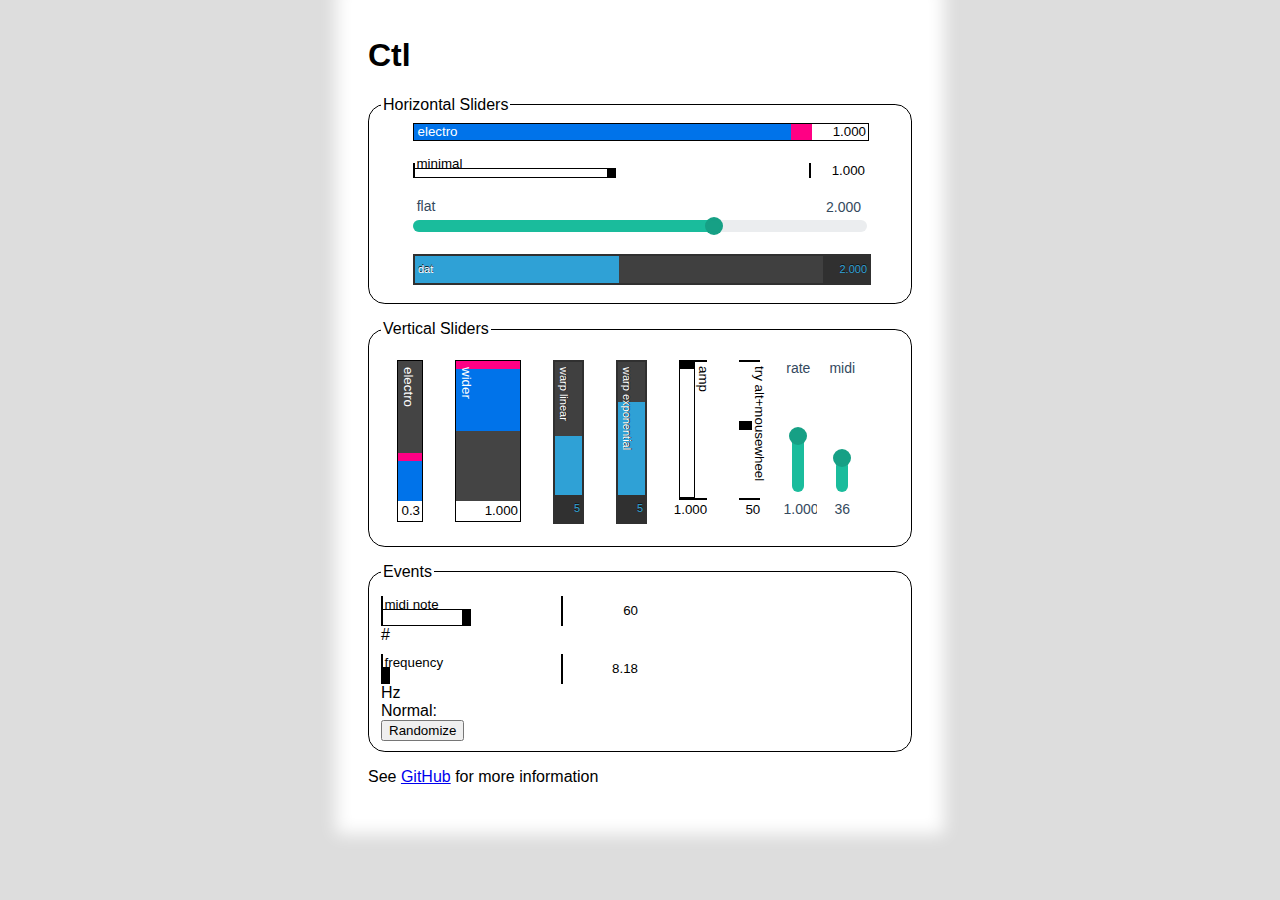
<file: index.html>
<!DOCTYPE html lang="en">
<html>
<head>
<link rel="stylesheet" href="ctl.css" />
<link rel="stylesheet" href="ctlthemes.css" />
<script type="text/javascript" src="ctl.js"></script>
<style>
body, html {
	font: 12pt Helvetica, Arial, sans-serif;	
	margin: 0; padding: 0; 
	width: 100%; 
	height: 100%;
	background: #ddd;
		
}
#content {
	background: #fff;
	width: 34rem;
	max-width: 100%;
	padding: 1rem;
	overflow: visible;
	margin: 0 auto;
	box-shadow: 0 0 1rem 1rem #FFF;
}

fieldset {
	border: 1px solid black;
	border-radius: 2ex;
	margin: 1rem auto;
}

ul {
	list-style-type: none;
	padding: 0;
	margin: 0;
}


ul li {
	box-sizing: border-box;
}

ul.horizontal li {
	width: 100%;
	padding: 4px 2rem;	
}

ul.vertical li {
	float: left;
	height: 10rem;
	margin: 1rem;
}

.vertical:after {
	 visibility: hidden;
	 display: block;
	 font-size: 0;
	 content: " ";
	 clear: both;
	 height: 0;
}

.vertical > li > .ctl-box {
	height: 100%;
}
</style>
</head>
<body>
	<div id="content">
		<h1>Ctl</h1>
		<fieldset>
			<legend>Horizontal Sliders</legend>
			<ul class="horizontal">
				<li><input type="range" width="100%" max="1" label="electro" theme="electro" /></li>
				<li><input type="range" width="100%" max="2" label="minimal" theme="minimal" /></li>
				<li><input type="range" width="100%" max="3" label="flat" theme="flat" /></li>
				<li><input type="range" width="100%" max="4" label="dat" theme="dat" /></li>
			</ul>
			
		</fieldset>
			
		<fieldset>
			<legend>Vertical Sliders</legend>
			<ul class="vertical">
				<li><input type="range" direction="vertical" label="electro" theme="electro" value=0.3 step=0.1 spec="unipolar" /></li>
				<li><input type="range" width="80px" direction="vertical" label="wider" theme="electro" spec="bipolar" /></li>
				<li><input type="range" direction="vertical" label="warp linear" theme="dat" value="5" min="1" max="10" step="1" warp="lin" /></li>
				<li><input type="range" direction="vertical" label="warp exponential" theme="dat" value="5" min="1" max="10" step="1" warp="exp" /></li>
				<li><input type="range" width="4ex" direction="vertical" label="amp" theme="minimal" spec="amp" /></li>
				<li><input type="range" direction="vertical" label="try alt+mousewheel" theme="minimal" spec="integer" /></li>
				<li><input type="range" direction="vertical" label="rate" theme="flat" spec="rate" value=1 /></li>
				<li><input type="range" direction="vertical" label="midi" theme="flat" spec="midi" value="36" /></li>
			</ul>
		</fieldset>
		<fieldset>
			<legend>Events</legend>
			<div>
				<div id="midi" style="display: block; width: 50%;"></div> #
				<div id="freq" style="display: block; width: 50%;"></div> Hz
			</div>
			<div id="test"></div>
			<div id="normal">Normal: </div>
			<button id="button">Randomize</button>
			
		</fieldset>
		<p>See <a href="http://github.com/lselden/CVSlider">GitHub</a> for more information</p>
		<script>
			/** take all inputs defined above and convert them to Ctls.  options will automatically be populated from element attributes **/
			
			var sliders = [];
			
			// selecting non-cv-input inputs, to avoid iterating over already-created sliders
			// IE 9 automatically converts inputs to type=text
			//var nodes = document.querySelectorAll('input[type=range], input[type=number]:not(.cv-input)');
			var nodes = document.querySelectorAll('input:not(.ctl-input)');
			for (var i=0, input; input = nodes[i]; i++) {
				
				var slide = new Ctl(input);
				
				//slide.el.style.display = 'inline-block';
				
				sliders.push(slide);
			}
			
			
			/*** create sliders from "Events" elements, and link them together ***/
			
			// initialize sliders from options
			var midi = new Ctl(document.getElementById('midi'), {
				spec: 'midinote',
				theme: 'minimal',
				label: 'midi note',
				height: '30px',
				numCharacters: 8 // width of number box
			});
			
			var freq = new Ctl(document.getElementById('freq'), {
				min: Math.pow(2, (0-69)/12)*440, // 0 = C0 
				max: Math.pow(2, (127-69)/12)*440, // 127 = G10
				step: 0,
				warp: 'exp',
				theme: 'minimal',
				label: 'frequency',
				height: '30px',
				maxPrecision: 2,
				numCharacters: 8 // width of number box
				
			});
			
			var output = document.getElementById('normal');
			var button = document.getElementById('button');
			
			// method one -- bind to input element dom events
			midi.input.addEventListener('change', function () {
				// automatically updates (magic of ECMA5 getters/setters)
				freq.normal = midi.normal;
				output.textContent = "Normal = " + midi.normal;
			});
			
			// method two -- use bind/unbind to add callback on change
			freq.bind(function (value, normal) {
				// maps properly because normal is in 0 - 1 range
				midi.normal = freq.normal;
				output.textContent = "Normal = " + midi.normal;
				
			});
			
			// change value for automatic updates
			document.getElementById('button').addEventListener('click', function () {
				// note that when value is set it automatically rounds
				midi.value = Math.random() * 127;
			});

		</script>
	</div>
</body>
</file>
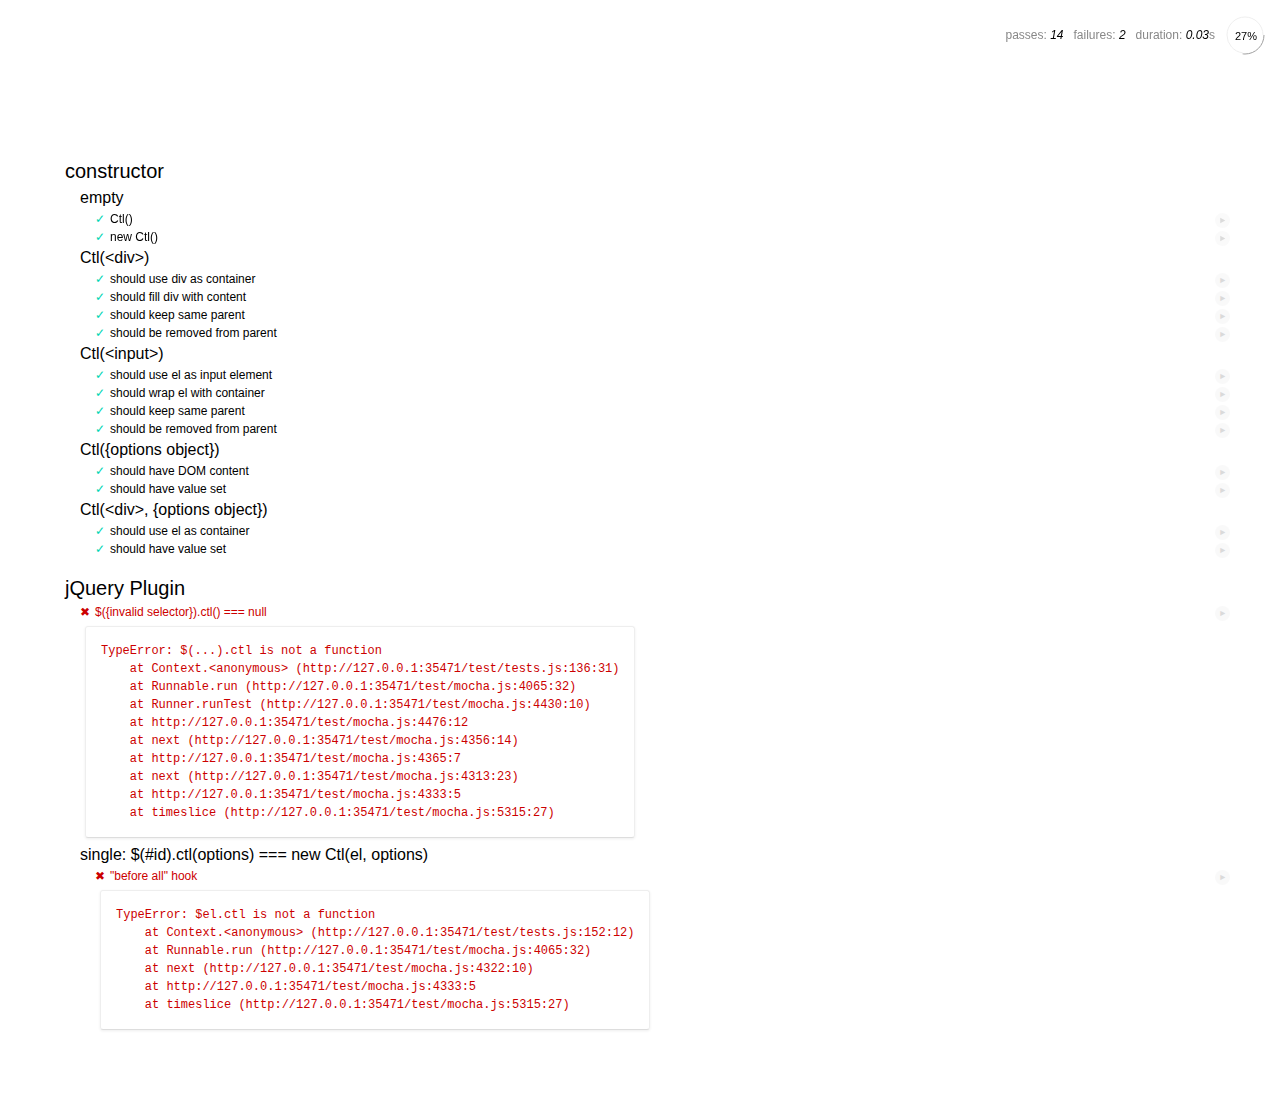
<file: test/index.html>
<!DOCTYPE html>
<html>
  <head>
    <title>Mocha</title>
    <meta http-equiv="Content-Type" content="text/html; charset=UTF-8">
    <meta name="viewport" content="width=device-width, initial-scale=1.0">
	<script src="http://ajax.googleapis.com/ajax/libs/jquery/1.8.3/jquery.min.js"></script>
    <link rel="stylesheet" href="mocha.css" />
    <link rel="stylesheet" href="../ctl.css" />
    <link rel="stylesheet" href="../ctlthemes.css" />
	<style>
		#content {
			padding: 2rem;
			max-height: 50%;
			margin-top: 2rem;
		}
		
		.test-class-selector {
			width: 100px;
			height: 400px;
			display: inline-block;
		}
		
		.pre-with-columns {
			-webkit-column-width: 40ex;
			width: 240ex;
		}
		
	</style>
  </head>
  <body>
	<div id="content"></div>
    <div id="mocha"></div>
	<script src="mocha.js"></script>
	<script src="chai.js"></script>

	<script>mocha.setup('bdd')</script>
	<script>
		chai.should();
		
		expect = chai.expect;
		assert = chai.assert;
		use = chai.use;
	</script>

	<script src="../ctl.js"></script>
    <script src="tests.js"></script>
    <script>
		mocha.checkLeaks();
      mocha.run();
    </script>
  </body>
</html>
</file>
<file: ctl.css>
.ctl-box.electro {
	background: #444;
	font-family: -webkit-small-control, sans-serif;
	font-size: smaller;
}

.ctl-horizontal.electro .ctl-handle {
	width: 3ex;
}

.ctl-vertical.electro {
	min-width: 3ex;
	min-width: 1.5rem;
}

.ctl-box.electro > .ctl-input, .ctl-box.electro > .ctl-number {
	background: #fff;
}

.ctl-box.electro > .ctl-label {
	color: #fff;
}

.ctl-box.electro > .ctl-meter {
	background-color: #0073ea;
}

.ctl-box.electro > .ctl-handle {
	background: #ff0084;
}

.ctl-box.electro > .ctl-input:focus {
	box-sizing: border-box;
}

.ctl-box {
	position: relative;
	border: 1px solid black;
	-moz-box-sizing: content-box;
	box-sizing: content-box;
	display: inline-block;}

.ctl-vertical {
	max-width: 4rem;
	min-width: 8px;
	min-height: 5rem;
}

.ctl-vertical .ctl-range {
	bottom: 1.5em;
	width: 100%;
	cursor: row-resize;
}

.ctl-horizontal .ctl-range {
	right: 8ex;
	height: 100%;
	cursor: col-resize;
}

.ctl-horizontal {
	min-height: 1em;
	min-height: calc(1em + 2px);
	line-height: inherit;
	min-width: 10rem;
}

.ctl-vertical .ctl-handle {
	width: 100%;
	/* height: 2ex; */
}

.ctl-vertical .ctl-meter {
	width: 100%;
	height: 0;
}

.ctl-box.ctl-vertical .ctl-label {
  -webkit-transform: rotate(90deg);
  -moz-transform: translate(2ex, 0) rotate(90deg);
  -ms-transform: translate(2ex, 0) rotate(90deg);
  -o-transform: translate(2ex, 0) rotate(90deg);
  transform: translate(2ex, 0) rotate(90deg);

  /* also accepts left, right, top, bottom coordinates; not required, but a good idea for styling */
  
 
  -webkit-transform-origin: 1ex 1ex;
  -moz-transform-origin: 0 0;
  -ms-transform-origin: 0 0;
  -o-transform-origin: 0 0;
  transform-origin: 0 0;
	

  white-space: nowrap;
  top: 0.5em;
}

.ctl-horizontal .ctl-meter {
	height: 100%;
}

.ctl-horizontal .ctl-handle {
	height: 100%;
}

.ctl-box > .ctl-range, .ctl-box > .ctl-number, .ctl-box > .ctl-label {
	margin: 0;
	border: none;
	background: transparent;
	-webkit-user-select: none;
	user-select: none;
	-moz-box-sizing: border-box;
		 
	box-sizing: border-box;
	font-family: inherit;
	font-size: inherit;
}

.ctl-box > .ctl-label {
	margin-left: 0.5ex;
	min-width: 8ex;
	background: transparent;
	vertical-align: middle;
	position: absolute;
	/* top: 0; */
	left: 0;
	line-height: inherit;
	-webkit-user-select: none;
	   -moz-user-select: none;
	    -ms-user-select: none;
	        user-select: none;
	pointer-events: none;
}

.ctl-box > .ctl-meter {
	position: absolute;
	top: 0;
	left: 0;
}

.ctl-box > .ctl-range {
	position: absolute;
	left: 0;
	top: 0;
}

.ctl-box > .ctl-handle {
	position: absolute;
	top: 0;
	left: 0;
	min-width: 0.5rem;
	background: #000;
	min-height: 0.5rem;
}

.ctl-box > .ctl-number {
	white-space: nowrap;
	background: #fff;
}

.ctl-box > .ctl-input {
	-webkit-appearance: none;
	   -moz-appearance: none;
		  -ms-appearance: none;
	     -o-appearance: none;
		      appearance: none;
	opacity: 0;
	margin: 0;
	font-family: inherit;
	font-size: inherit;
	box-sizing: content-box;
	width: 100%;
	border: none;
}

.ctl-box > .ctl-input::-webkit-inner-spin-button,
.ctl-box > .ctl-input::-webkit-outer-spin-button {
    -webkit-appearance: none;
    margin: 0;
}

noindex:-o-prefocus,
.ctl-box > .ctl-input {
    margin-right: -2ex;
}

.ctl-box > .ctl-input:focus {
	opacity: 1;
	outline: none;
	-moz-box-sizing: content-box;
	max-width: 300%;
	box-shadow: 1px 1px 2px 2px rgba(0, 0, 0, 0.4);
}

.ctl-box > .ctl-input:not(:focus) {
	/* max-width: 100%; */
}

.ctl-horizontal .ctl-number, .ctl-horizontal .ctl-input  {
	height: 100%;
	max-width: 100%;
	right: 0;
	box-sizing: content-box;
	line-height: normal;
}

.ctl-vertical > .ctl-number, .ctl-vertical > .ctl-input {
    min-width: 100%;
		
    right: 0;
    height: 1.5em;
    line-height: 1.5em;
}

.ctl-box > .ctl-handle, .ctl-box > .ctl-meter, .ctl-box > .ctl-label {
	/* -webkit-backface-visibility: hidden; */
	-webkit-transform-style: preserve-3d;
}

.ctl-vertical > .ctl-number {
	width: 100%;
	/* right: -50%; */
	/* border: 1px solid; */
	padding: 1px;
	text-align: right;
}

.ctl-box > .ctl-input, .ctl-box > .ctl-number {
	position: absolute;
	bottom: 0;
	min-height: 1em;
	text-align: right;
	padding: 0 2px;
	vertical-align: middle;
	overflow: hidden;
	box-sizing: border-box;
	-moz-box-sizing: border-box;
}
</file>
<file: ctlthemes.css>
.ctl-box.minimal {
	/*  */
	background: #fff;
	font: smaller 'Lucida Grande', sans-serif;
	border: none;
	font-family: 'Lucida Grande', sans-serif;
}

.ctl-vertical.minimal {
	min-width: 1em;
}

.ctl-horizontal.minimal {
	margin-top: 10px;
}
.ctl-horizontal.minimal .ctl-range {
	cursor: ew-resize;
}

.ctl-vertical.minimal .ctl-range {
	cursor: ns-resize;
}

.ctl-box.minimal > .ctl-input, .ctl-box.minimal > .ctl-number {
	background: #fff;
	color: #000;
}

.ctl-box.minimal > .ctl-label {
	color: #000;
}

.ctl-box.minimal > .ctl-meter {
	background-color: #333;
}

.ctl-box.minimal > .ctl-handle {
}

.ctl-box.minimal > .ctl-range {
}
.ctl-box.minimal > .ctl-input:focus {
}

.ctl-box.ctl-vertical.minimal {
	min-width: 3ex;
}

.ctl-box.ctl-vertical.minimal > .ctl-label {
	left: 50%;
}

.ctl-box.ctl-horizontal.minimal > .ctl-label {
	bottom: 50%;
	line-height: 1em;
}


.ctl-box.ctl-vertical.minimal > .ctl-meter {
	width: 50%;
	left: 0;
	border: 1px solid black;
	background: transparent;	
}

.ctl-box.ctl-horizontal.minimal > .ctl-meter {
	height: 50%;
	bottom: 0;
	top: auto;
	border: 1px solid black;
	background: transparent;
}

.ctl-box.ctl-vertical.minimal > .ctl-range {
	border-color: #000;
	border-style: solid;
	border-width: 2px 0;
	box-sizing: content-box;
	-moz-box-sizing: border-box;
}

.ctl-box.ctl-horizontal.minimal > .ctl-range {
	border-color: #000;
	border-style: solid;
	border-width: 0 2px;
	box-sizing: border-box;
	-moz-box-sizing: border-box;
	top: auto;
}

.ctl-box.minimal > .ctl-handle {
	background: #000;
	border: 1px solid #000;
}

.ctl-box.ctl-vertical.minimal > .ctl-handle {
	height: 1ex;
	min-height: 1ex;
	width: 50%;
}

.ctl-box.ctl-horizontal.minimal > .ctl-handle {
	width: 1ex;
	min-width: 1ex;
	height: 50%;
	min-height: 50%;
	bottom: 0;
	top: auto;
}

.ctl-box.ctl-vertical.minimal > .ctl-input, .ctl-box.ctl-vertical.minimal > .ctl-number {
	background: transparent;
	padding: 0;
	overflow: visible;
	width: auto;
	min-width: 100%;
}

.ctl-box.ctl-horizontal.minimal > .ctl-input, .ctl-box.ctl-horizontal.minimal > .ctl-number {
	background: transparent;
	line-height: inherit;
	font-size: inherit;
}

.ctl-box.ctl-vertical.minimal > .ctl-number {
	max-width: 300%;
	user-select: none;
}

.ctl-box.minimal > .ctl-input:focus {
	background: #fff;
}

.ctl-box.dat {
	background: #404040;
	font: 11px 'Lucida Grande', sans-serif;
	text-shadow: 0 -1px 0 #111111;
	min-height: 27px;
	border: 2px solid #303030;
}

.ctl-vertical.dat {
	min-width: 27px;
}

.ctl-horizontal.dat {
	min-height: 27px;
}
.ctl-horizontal.dat .ctl-range {
	cursor: ew-resize;
}

.ctl-vertical.dat .ctl-range {
	cursor: ns-resize;
	bottom: 27px;
}

.ctl-box.dat > .ctl-input, .ctl-box.dat > .ctl-number {
	background: #303030;
	color: #2fa1d6;
	min-height: 27px;
	line-height: 27px;
	/* bottom: -2px; */
	/* box-sizing: border-box; */
	-moz-box-sizing: border-box;
}

.ctl-box.ctl-vertical.dat > .ctl-input, .ctl-box.ctl-vertical.dat > .ctl-number {
	background: #303030;
	color: #2fa1d6;
	min-height: 27px;
	line-height: 27px;
}

.ctl-box.dat > .ctl-label {
	color: #fff;
}

.ctl-box.dat > .ctl-meter {
	background-color: #2fa1d6;
}

.ctl-box.dat > .ctl-handle {
    display: none;
}

.ctl-box.dat > .ctl-range {
}
.ctl-box.dat > .ctl-input:focus {
	box-shadow: 0px 1px 0 1px #404040;
}

.ctl-box.flat {	
	/*  */
	background: #ebedef;
	font: 14px "Lato", "Helvetica Neue", Helvetica, Arial, sans-serif;;;
	/* min-height: 27px; */
	border: none;
	border-radius: 32px;
}

.ctl-horizontal.flat {
	min-height: 12px;
	max-height: 12px;
	height: 12px;
	
	margin: 30px 0px 10px 0px;
	box-sizing: border-box;
}

.ctl-vertical.flat {
	max-width: 12px;
	width: 12px;
	/* margin: 0 1ex; */
	background: transparent;
}

.ctl-horizontal.flat .ctl-handle {
}

.ctl-vertical.flat .ctl-handle {
    top: 20px;
}

.ctl-vertical.flat .ctl-meter {
	top: 20px;
}

.ctl-horizontal.flat .ctl-range {
	cursor: ew-resize;
	right: 0 !important;
	/* background: #ebedef; */
}

.ctl-vertical.flat .ctl-range {
	cursor: pointer;
	top: 20px;
	bottom: 28px;
	box-sizing: content-box;
}

.ctl-box.ctl-vertical.flat .ctl-label {
	-webkit-transform: none;
	   -moz-transform: none;
	    -ms-transform: none;
	     -o-transform: none;
		    transform: none;
	top: 0;
	width: 4ex;
	left: -2ex;
	text-align: center;
	padding: 0;
	margin-left: 6px;
	overflow: hidden;
	min-width: 4ex;
	border-radius: 6px;
}

.ctl-box.flat > .ctl-label {
	color: #34495e;
	top: -20px;
	user-select: none;
}

.ctl-vertical.flat > .ctl-input, .ctl-vertical.flat > .ctl-number {
	bottom: -4px;
	right: auto;
	left: -2ex;
	min-width: 4ex;
	max-width: 4ex;
	width: 4ex;
	text-align: center;
	border: 2px solid rgba(0, 0, 0, 0);
}

.ctl-vertical.flat > .ctl-range:after {
	position: absolute;
	width: 100%;
	height: 100%;
	content: ' ';
	background-color: #ebedef;
	z-index: -1;
	border-radius: 37px;
}

.ctl-horizontal.flat > .ctl-input, .ctl-horizontal.flat > .ctl-number {
	min-width: 8ex;
	max-width: 8ex;
	width: 8ex;
	right: 0;
	bottom: auto;
	top: -28px;
}

.ctl-box.ctl-horizontal.flat > .ctl-number {
	border: 2px solid rgba(0, 0, 0, 0);
	background: rgba(0, 0, 0, 0);
}

.ctl-box.ctl-horizontal.flat > .ctl-number {
	border: 2px solid rgba(0, 0, 0, 0);
	background: rgba(0, 0, 0, 0);
}

.ctl-box.flat > .ctl-input:focus {
	box-shadow: none;
	border: 2px solid #1abc9c !important;
	background: #fff !important;
	max-width: 8ex;
	width: 8ex;
	min-width: 8ex;
}

.ctl-box.ctl-vertical.flat > .ctl-input:focus {
	left: -4ex;
}

.ctl-box.flat > .ctl-number {
	background: rgba(0, 0, 0, 0);
}

.ctl-box.flat > .ctl-input, .ctl-box.flat > .ctl-number {
	line-height: 18px;
	color: #34495E;
	padding: 4px 4px;
	height: 18px;
	border-radius: 6px;
	width: auto;
	-moz-box-sizing: content-box;
	box-sizing: content-box;
	cursor: pointer;
}

.ctl-box.flat > .ctl-meter {
	background-color: #1abc9c;
	border-radius: 37px;
}

.ctl-box.flat > .ctl-handle {
    background-color: #16a085;
    border-radius: 50%;
    height: 12px;
    width: 12px;
    box-shadow: 0 0 0px 3px #16A085;
}

.ctl-box.ctl-vertical.flat > .ctl-meter.negative {
	border-top-left-radius: 0;
	border-top-right-radius: 0;
}

.ctl-box.ctl-vertical.flat > .ctl-meter.positive {
	border-bottom-left-radius: 0;
	border-bottom-right-radius: 0;
}

.ctl-box.ctl-horizontal.flat > .ctl-meter.negative {
	border-top-right-radius: 0;
	border-bottom-right-radius: 0;
}

.ctl-box.ctl-horizontal.flat > .ctl-meter.positive {
	border-top-left-radius: 0;
	border-bottom-left-radius: 0;
}
</file>
<file: test/mocha.css>
@charset "utf-8";

body {
  margin:0;
}

#mocha {
  font: 20px/1.5 "Helvetica Neue", Helvetica, Arial, sans-serif;
  margin: 60px 50px;
}

#mocha ul, #mocha li {
  margin: 0;
  padding: 0;
}

#mocha ul {
  list-style: none;
}

#mocha h1, #mocha h2 {
  margin: 0;
}

#mocha h1 {
  margin-top: 15px;
  font-size: 1em;
  font-weight: 200;
}

#mocha h1 a {
  text-decoration: none;
  color: inherit;
}

#mocha h1 a:hover {
  text-decoration: underline;
}

#mocha .suite .suite h1 {
  margin-top: 0;
  font-size: .8em;
}

#mocha .hidden {
  display: none;
}

#mocha h2 {
  font-size: 12px;
  font-weight: normal;
  cursor: pointer;
}

#mocha .suite {
  margin-left: 15px;
}

#mocha .test {
  margin-left: 15px;
  overflow: hidden;
}

#mocha .test.pending:hover h2::after {
  content: '(pending)';
  font-family: arial, sans-serif;
}

#mocha .test.pass.medium .duration {
  background: #C09853;
}

#mocha .test.pass.slow .duration {
  background: #B94A48;
}

#mocha .test.pass::before {
  content: '✓';
  font-size: 12px;
  display: block;
  float: left;
  margin-right: 5px;
  color: #00d6b2;
}

#mocha .test.pass .duration {
  font-size: 9px;
  margin-left: 5px;
  padding: 2px 5px;
  color: white;
  -webkit-box-shadow: inset 0 1px 1px rgba(0,0,0,.2);
  -moz-box-shadow: inset 0 1px 1px rgba(0,0,0,.2);
  box-shadow: inset 0 1px 1px rgba(0,0,0,.2);
  -webkit-border-radius: 5px;
  -moz-border-radius: 5px;
  -ms-border-radius: 5px;
  -o-border-radius: 5px;
  border-radius: 5px;
}

#mocha .test.pass.fast .duration {
  display: none;
}

#mocha .test.pending {
  color: #0b97c4;
}

#mocha .test.pending::before {
  content: '◦';
  color: #0b97c4;
}

#mocha .test.fail {
  color: #c00;
}

#mocha .test.fail pre {
  color: black;
}

#mocha .test.fail::before {
  content: '✖';
  font-size: 12px;
  display: block;
  float: left;
  margin-right: 5px;
  color: #c00;
}

#mocha .test pre.error {
  color: #c00;
  max-height: 300px;
  overflow: auto;
}

#mocha .test pre {
  display: block;
  float: left;
  clear: left;
  font: 12px/1.5 monaco, monospace;
  margin: 5px;
  padding: 15px;
  border: 1px solid #eee;
  border-bottom-color: #ddd;
  -webkit-border-radius: 3px;
  -webkit-box-shadow: 0 1px 3px #eee;
  -moz-border-radius: 3px;
  -moz-box-shadow: 0 1px 3px #eee;
}

#mocha .test h2 {
  position: relative;
}

#mocha .test a.replay {
  position: absolute;
  top: 3px;
  right: 0;
  text-decoration: none;
  vertical-align: middle;
  display: block;
  width: 15px;
  height: 15px;
  line-height: 15px;
  text-align: center;
  background: #eee;
  font-size: 15px;
  -moz-border-radius: 15px;
  border-radius: 15px;
  -webkit-transition: opacity 200ms;
  -moz-transition: opacity 200ms;
  transition: opacity 200ms;
  opacity: 0.3;
  color: #888;
}

#mocha .test:hover a.replay {
  opacity: 1;
}

#mocha-report.pass .test.fail {
  display: none;
}

#mocha-report.fail .test.pass {
  display: none;
}

#mocha-error {
  color: #c00;
  font-size: 1.5em;
  font-weight: 100;
  letter-spacing: 1px;
}

#mocha-stats {
  position: fixed;
  top: 15px;
  right: 10px;
  font-size: 12px;
  margin: 0;
  color: #888;
}

#mocha-stats .progress {
  float: right;
  padding-top: 0;
}

#mocha-stats em {
  color: black;
}

#mocha-stats a {
  text-decoration: none;
  color: inherit;
}

#mocha-stats a:hover {
  border-bottom: 1px solid #eee;
}

#mocha-stats li {
  display: inline-block;
  margin: 0 5px;
  list-style: none;
  padding-top: 11px;
}

#mocha-stats canvas {
  width: 40px;
  height: 40px;
}

#mocha code .comment { color: #ddd }
#mocha code .init { color: #2F6FAD }
#mocha code .string { color: #5890AD }
#mocha code .keyword { color: #8A6343 }
#mocha code .number { color: #2F6FAD }

@media screen and (max-device-width: 480px) {
  #mocha  {
    margin: 60px 0px;
  }

  #mocha #stats {
    position: absolute;
  }
}
</file>
